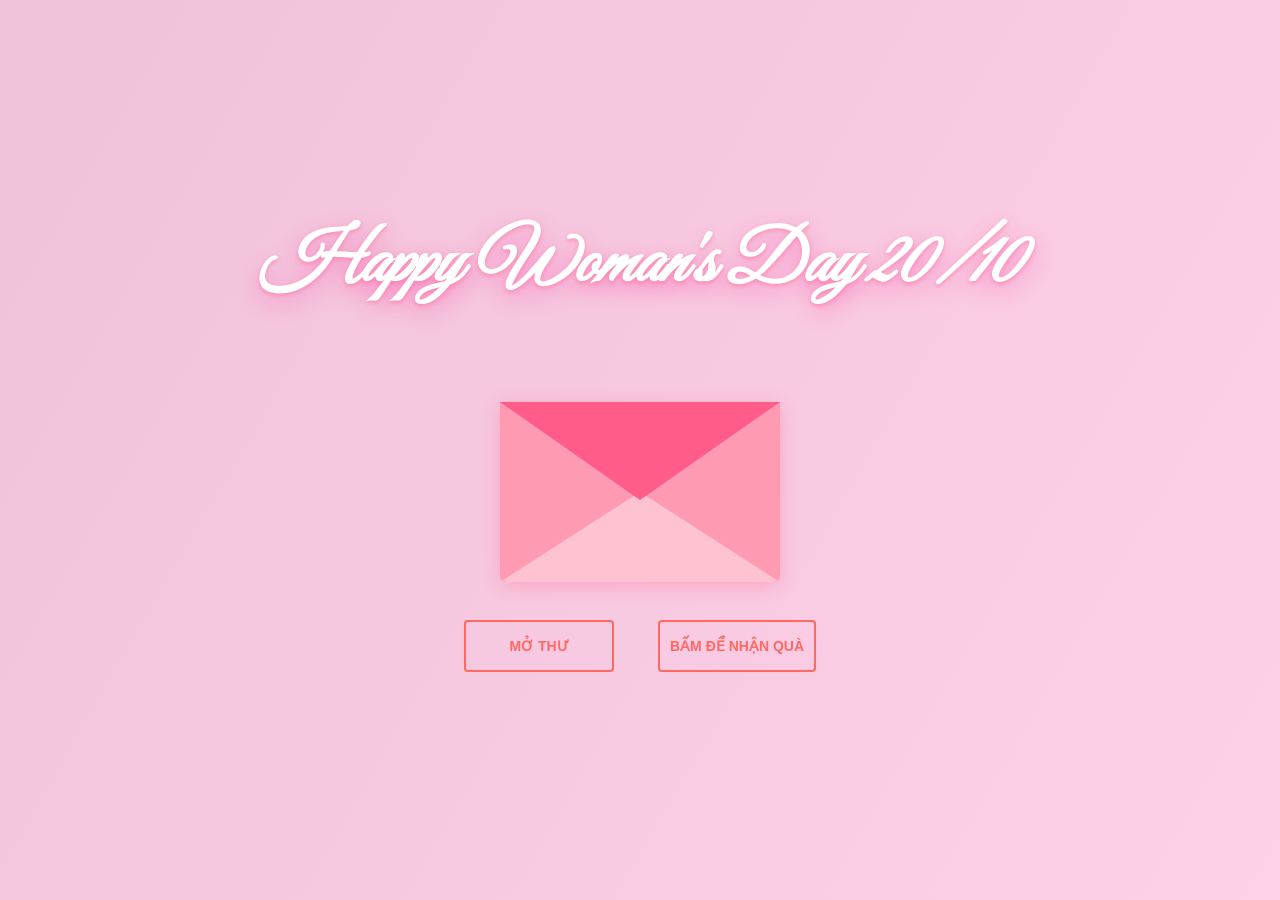
<file: index.html>
<!DOCTYPE html>
<html lang="en">
<head>
    <meta charset="UTF-8">
    <meta name="viewport" content="width=device-width, initial-scale=1.0">
    <script src="https://ajax.googleapis.com/ajax/libs/jquery/3.6.1/jquery.min.js"></script>
    <title>Damnh_20-10</title>
    <link rel="stylesheet" href="index.css">
</head>
<body>
<div class="bubbles" aria-hidden="true">
        <span class="bubble small l-5"></span>
        <span class="bubble medium l-15"></span>
        <span class="bubble large l-25"></span>
        <span class="bubble medium l-35"></span>
        <span class="bubble small l-45"></span>
        <span class="bubble large l-55"></span>
        <span class="bubble small l-65"></span>
        <span class="bubble medium l-75"></span>
        <span class="bubble large l-85"></span>
        <span class="bubble small l-92"></span>
</div>
<h1 class="valentine">Happy Woman's Day 20/10</h1>
<div class="envelope-wrapper">
    <div id="envelope" class="close">
        <div class="front flap"></div>
        <div class="front pocket"></div>
    </div>
</div>
<div id="letter-modal" class="letter-modal">
    <div class="modal-backdrop"></div>
    <div class="modal-content">
        <button class="modal-close" id="close-modal">&times;</button>
        <h2>Woman's day 💌</h2>
        <div id="typewriter-text" class="typewriter-container"></div>
    </div>
</div>
<div class="reset">
    <button id="open">Mở thư</button>
    <a href="flower.html"><button>Bấm để nhận quà</button></a>
</div>
<script src="main.js">
</script>
    

</body>
</html>
</file>
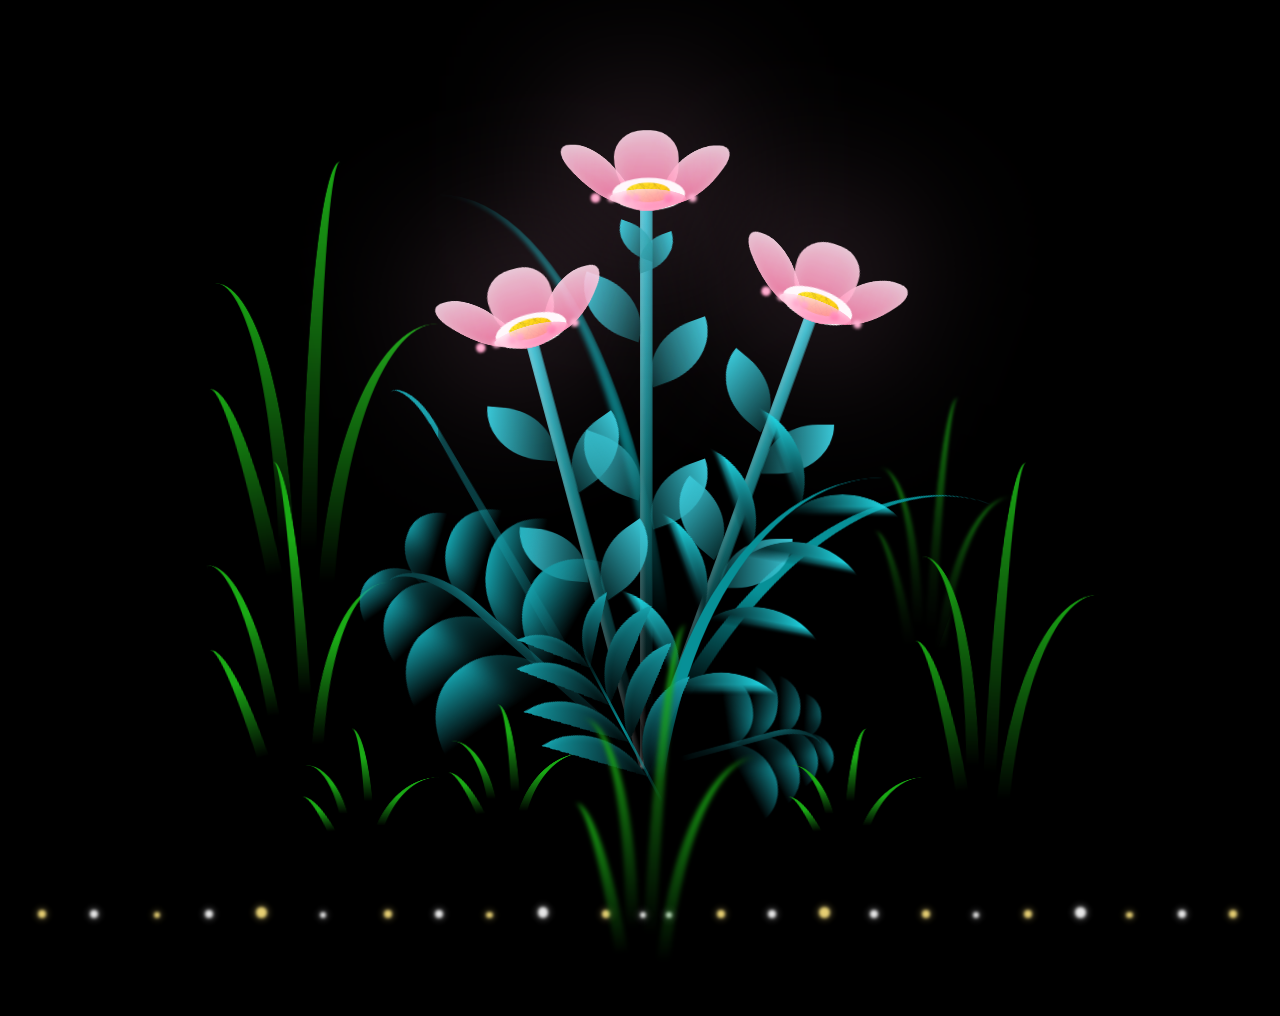
<file: flower.html>
<!DOCTYPE html>
<html lang="en">
<head>
    <meta charset="UTF-8">
    <meta http-equiv="X-UA-Compatible" content="IE=edge">
    <meta name="viewport" content="width=device-width, initial-scale=1.0">
    <link rel="stylesheet" href="style.css">
    <script src="main.js" type="text/javascript"></script>
    <title>Dmanh_20-10</title>
</head>
    
<body class="not-loaded">
    <div class="night">
      <span class="spark"></span>
      <span class="spark"></span>
      <span class="spark"></span>
      <span class="spark"></span>
      <span class="spark"></span>
      <span class="spark"></span>
      <span class="spark"></span>
      <span class="spark"></span>
      <span class="spark"></span>
      <span class="spark"></span>
      <span class="spark"></span>
      <span class="spark"></span>
      <span class="spark"></span>
      <span class="spark"></span>
      <span class="spark"></span>
      <span class="spark"></span>
      <span class="spark"></span>
      <span class="spark"></span>
      <span class="spark"></span>
      <span class="spark"></span>
      <span class="spark"></span>
      <span class="spark"></span>
      <span class="spark"></span>
      <span class="spark"></span>
    </div>
    <div class="flowers">
      <div class="flower flower--1">
        <div class="flower__leafs flower__leafs--1">
          <div class="flower__leaf flower__leaf--1"></div>
          <div class="flower__leaf flower__leaf--2"></div>
          <div class="flower__leaf flower__leaf--3"></div>
          <div class="flower__leaf flower__leaf--4"></div>
          <div class="flower__white-circle"></div>
  
          <div class="flower__light flower__light--1"></div>
          <div class="flower__light flower__light--2"></div>
          <div class="flower__light flower__light--3"></div>
          <div class="flower__light flower__light--4"></div>
          <div class="flower__light flower__light--5"></div>
          <div class="flower__light flower__light--6"></div>
          <div class="flower__light flower__light--7"></div>
          <div class="flower__light flower__light--8"></div>
  
        </div>
        <div class="flower__line">
          <div class="flower__line__leaf flower__line__leaf--1"></div>
          <div class="flower__line__leaf flower__line__leaf--2"></div>
          <div class="flower__line__leaf flower__line__leaf--3"></div>
          <div class="flower__line__leaf flower__line__leaf--4"></div>
          <div class="flower__line__leaf flower__line__leaf--5"></div>
          <div class="flower__line__leaf flower__line__leaf--6"></div>
        </div>
      </div>
  
      <div class="flower flower--2">
        <div class="flower__leafs flower__leafs--2">
          <div class="flower__leaf flower__leaf--1"></div>
          <div class="flower__leaf flower__leaf--2"></div>
          <div class="flower__leaf flower__leaf--3"></div>
          <div class="flower__leaf flower__leaf--4"></div>
          <div class="flower__white-circle"></div>
  
          <div class="flower__light flower__light--1"></div>
          <div class="flower__light flower__light--2"></div>
          <div class="flower__light flower__light--3"></div>
          <div class="flower__light flower__light--4"></div>
          <div class="flower__light flower__light--5"></div>
          <div class="flower__light flower__light--6"></div>
          <div class="flower__light flower__light--7"></div>
          <div class="flower__light flower__light--8"></div>
  
        </div>
        <div class="flower__line">
          <div class="flower__line__leaf flower__line__leaf--1"></div>
          <div class="flower__line__leaf flower__line__leaf--2"></div>
          <div class="flower__line__leaf flower__line__leaf--3"></div>
          <div class="flower__line__leaf flower__line__leaf--4"></div>
        </div>
      </div>
  
      <div class="flower flower--3">
        <div class="flower__leafs flower__leafs--3">
          <div class="flower__leaf flower__leaf--1"></div>
          <div class="flower__leaf flower__leaf--2"></div>
          <div class="flower__leaf flower__leaf--3"></div>
          <div class="flower__leaf flower__leaf--4"></div>
          <div class="flower__white-circle"></div>
  
          <div class="flower__light flower__light--1"></div>
          <div class="flower__light flower__light--2"></div>
          <div class="flower__light flower__light--3"></div>
          <div class="flower__light flower__light--4"></div>
          <div class="flower__light flower__light--5"></div>
          <div class="flower__light flower__light--6"></div>
          <div class="flower__light flower__light--7"></div>
          <div class="flower__light flower__light--8"></div>
  
        </div>
        <div class="flower__line">
          <div class="flower__line__leaf flower__line__leaf--1"></div>
          <div class="flower__line__leaf flower__line__leaf--2"></div>
          <div class="flower__line__leaf flower__line__leaf--3"></div>
          <div class="flower__line__leaf flower__line__leaf--4"></div>
        </div>
      </div>
  
      <div class="grow-ans" style="--d:1.2s">
        <div class="flower__g-long">
          <div class="flower__g-long__top"></div>
          <div class="flower__g-long__bottom"></div>
        </div>
      </div>
  
      <div class="growing-grass">
        <div class="flower__grass flower__grass--1">
          <div class="flower__grass--top"></div>
          <div class="flower__grass--bottom"></div>
          <div class="flower__grass__leaf flower__grass__leaf--1"></div>
          <div class="flower__grass__leaf flower__grass__leaf--2"></div>
          <div class="flower__grass__leaf flower__grass__leaf--3"></div>
          <div class="flower__grass__leaf flower__grass__leaf--4"></div>
          <div class="flower__grass__leaf flower__grass__leaf--5"></div>
          <div class="flower__grass__leaf flower__grass__leaf--6"></div>
          <div class="flower__grass__leaf flower__grass__leaf--7"></div>
          <div class="flower__grass__leaf flower__grass__leaf--8"></div>
          <div class="flower__grass__overlay"></div>
        </div>
      </div>
  
      <div class="growing-grass">
        <div class="flower__grass flower__grass--2">
          <div class="flower__grass--top"></div>
          <div class="flower__grass--bottom"></div>
          <div class="flower__grass__leaf flower__grass__leaf--1"></div>
          <div class="flower__grass__leaf flower__grass__leaf--2"></div>
          <div class="flower__grass__leaf flower__grass__leaf--3"></div>
          <div class="flower__grass__leaf flower__grass__leaf--4"></div>
          <div class="flower__grass__leaf flower__grass__leaf--5"></div>
          <div class="flower__grass__leaf flower__grass__leaf--6"></div>
          <div class="flower__grass__leaf flower__grass__leaf--7"></div>
          <div class="flower__grass__leaf flower__grass__leaf--8"></div>
          <div class="flower__grass__overlay"></div>
        </div>
      </div>
  
      <div class="grow-ans" style="--d:2.4s">
        <div class="flower__g-right flower__g-right--1">
          <div class="leaf"></div>
        </div>
      </div>
  
      <div class="grow-ans" style="--d:2.8s">
        <div class="flower__g-right flower__g-right--2">
          <div class="leaf"></div>
        </div>
      </div>
  
      <div class="grow-ans" style="--d:2.8s">
        <div class="flower__g-front">
          <div class="flower__g-front__leaf-wrapper flower__g-front__leaf-wrapper--1">
            <div class="flower__g-front__leaf"></div>
          </div>
          <div class="flower__g-front__leaf-wrapper flower__g-front__leaf-wrapper--2">
            <div class="flower__g-front__leaf"></div>
          </div>
          <div class="flower__g-front__leaf-wrapper flower__g-front__leaf-wrapper--3">
            <div class="flower__g-front__leaf"></div>
          </div>
          <div class="flower__g-front__leaf-wrapper flower__g-front__leaf-wrapper--4">
            <div class="flower__g-front__leaf"></div>
          </div>
          <div class="flower__g-front__leaf-wrapper flower__g-front__leaf-wrapper--5">
            <div class="flower__g-front__leaf"></div>
          </div>
          <div class="flower__g-front__leaf-wrapper flower__g-front__leaf-wrapper--6">
            <div class="flower__g-front__leaf"></div>
          </div>
          <div class="flower__g-front__leaf-wrapper flower__g-front__leaf-wrapper--7">
            <div class="flower__g-front__leaf"></div>
          </div>
          <div class="flower__g-front__leaf-wrapper flower__g-front__leaf-wrapper--8">
            <div class="flower__g-front__leaf"></div>
          </div>
          <div class="flower__g-front__line"></div>
        </div>
      </div>
  
      <div class="grow-ans" style="--d:3.2s">
        <div class="flower__g-fr">
          <div class="leaf"></div>
          <div class="flower__g-fr__leaf flower__g-fr__leaf--1"></div>
          <div class="flower__g-fr__leaf flower__g-fr__leaf--2"></div>
          <div class="flower__g-fr__leaf flower__g-fr__leaf--3"></div>
          <div class="flower__g-fr__leaf flower__g-fr__leaf--4"></div>
          <div class="flower__g-fr__leaf flower__g-fr__leaf--5"></div>
          <div class="flower__g-fr__leaf flower__g-fr__leaf--6"></div>
          <div class="flower__g-fr__leaf flower__g-fr__leaf--7"></div>
          <div class="flower__g-fr__leaf flower__g-fr__leaf--8"></div>
        </div>
      </div>
  
      <div class="long-g long-g--0">
        <div class="grow-ans" style="--d:3s">
          <div class="leaf leaf--0"></div>
        </div>
        <div class="grow-ans" style="--d:2.2s">
          <div class="leaf leaf--1"></div>
        </div>
        <div class="grow-ans" style="--d:3.4s">
          <div class="leaf leaf--2"></div>
        </div>
        <div class="grow-ans" style="--d:3.6s">
          <div class="leaf leaf--3"></div>
        </div>
      </div>
  
      <div class="long-g long-g--1">
        <div class="grow-ans" style="--d:3.6s">
          <div class="leaf leaf--0"></div>
        </div>
        <div class="grow-ans" style="--d:3.8s">
          <div class="leaf leaf--1"></div>
        </div>
        <div class="grow-ans" style="--d:4s">
          <div class="leaf leaf--2"></div>
        </div>
        <div class="grow-ans" style="--d:4.2s">
          <div class="leaf leaf--3"></div>
        </div>
      </div>
  
      <div class="long-g long-g--2">
        <div class="grow-ans" style="--d:4s">
          <div class="leaf leaf--0"></div>
        </div>
        <div class="grow-ans" style="--d:4.2s">
          <div class="leaf leaf--1"></div>
        </div>
        <div class="grow-ans" style="--d:4.4s">
          <div class="leaf leaf--2"></div>
        </div>
        <div class="grow-ans" style="--d:4.6s">
          <div class="leaf leaf--3"></div>
        </div>
      </div>
  
      <div class="long-g long-g--3">
        <div class="grow-ans" style="--d:4s">
          <div class="leaf leaf--0"></div>
        </div>
        <div class="grow-ans" style="--d:4.2s">
          <div class="leaf leaf--1"></div>
        </div>
        <div class="grow-ans" style="--d:3s">
          <div class="leaf leaf--2"></div>
        </div>
        <div class="grow-ans" style="--d:3.6s">
          <div class="leaf leaf--3"></div>
        </div>
      </div>
  
      <div class="long-g long-g--4">
        <div class="grow-ans" style="--d:4s">
          <div class="leaf leaf--0"></div>
        </div>
        <div class="grow-ans" style="--d:4.2s">
          <div class="leaf leaf--1"></div>
        </div>
        <div class="grow-ans" style="--d:3s">
          <div class="leaf leaf--2"></div>
        </div>
        <div class="grow-ans" style="--d:3.6s">
          <div class="leaf leaf--3"></div>
        </div>
      </div>
  
      <div class="long-g long-g--5">
        <div class="grow-ans" style="--d:4s">
          <div class="leaf leaf--0"></div>
        </div>
        <div class="grow-ans" style="--d:4.2s">
          <div class="leaf leaf--1"></div>
        </div>
        <div class="grow-ans" style="--d:3s">
          <div class="leaf leaf--2"></div>
        </div>
        <div class="grow-ans" style="--d:3.6s">
          <div class="leaf leaf--3"></div>
        </div>
      </div>
  
      <div class="long-g long-g--6">
        <div class="grow-ans" style="--d:4.2s">
          <div class="leaf leaf--0"></div>
        </div>
        <div class="grow-ans" style="--d:4.4s">
          <div class="leaf leaf--1"></div>
        </div>
        <div class="grow-ans" style="--d:4.6s">
          <div class="leaf leaf--2"></div>
        </div>
        <div class="grow-ans" style="--d:4.8s">
          <div class="leaf leaf--3"></div>
        </div>
      </div>
  
      <div class="long-g long-g--7">
        <div class="grow-ans" style="--d:3s">
          <div class="leaf leaf--0"></div>
        </div>
        <div class="grow-ans" style="--d:3.2s">
          <div class="leaf leaf--1"></div>
        </div>
        <div class="grow-ans" style="--d:3.5s">
          <div class="leaf leaf--2"></div>
        </div>
        <div class="grow-ans" style="--d:3.6s">
          <div class="leaf leaf--3"></div>
        </div>
      </div>
    </div>
</body>
</html>
</file>
<file: index.css>
@import url('https://fonts.googleapis.com/css2?family=Dancing+Script:wght@600;700&family=Great+Vibes&display=swap');

body {
    display: flex;
    flex-direction: column;
    justify-content: center;
    align-items: center;
    height: 100vh;
    margin: 0;
    padding: 0;
    /* Animated soft pink gradient */
    background: linear-gradient(120deg, #f0c2d9, #ffd1e8, #f3d3e7, #ffd7ef);
    background-size: 300% 300%;
    animation: bg-shift 12s ease-in-out infinite;
    overflow: hidden; /* keep bubbles inside */
}

@keyframes bg-shift {
    0% { background-position: 0% 50%; }
    50% { background-position: 100% 50%; }
    100% { background-position: 0% 50%; }
}

/* Floating bubbles */
.bubbles {
    position: fixed;
    inset: 0;
    pointer-events: none;
    z-index: 0; /* behind content */
}
.bubble {
    position: absolute;
    bottom: -120px;
    background: radial-gradient(circle at 30% 30%, rgba(255,255,255,0.8), rgba(255,255,255,0.15));
    border-radius: 50%;
    filter: blur(0.2px);
    animation: rise 14s linear infinite;
    opacity: 0.8;
}
.bubble:nth-child(odd){ opacity: 0.6; filter: blur(0.5px); }
.bubble.small { width: 10px; height: 10px; animation-duration: 10s; }
.bubble.medium { width: 18px; height: 18px; animation-duration: 13s; }
.bubble.large { width: 28px; height: 28px; animation-duration: 16s; }

@keyframes rise {
    0% { transform: translateY(0) translateX(0); }
    100% { transform: translateY(-110vh) translateX(-20px); }
}

/* position utilities for bubbles */
.l-5 { left: 5%; }
.l-15 { left: 15%; }
.l-25 { left: 25%; }
.l-35 { left: 35%; }
.l-45 { left: 45%; }
.l-55 { left: 55%; }
.l-65 { left: 65%; }
.l-75 { left: 75%; }
.l-85 { left: 85%; }
.l-92 { left: 92%; }

#envelope {
    position: relative;
    height: 180px;
    width: 280px;
    border-bottom-left-radius: 6px;
    border-bottom-right-radius: 6px;
    margin-left: auto;
    margin-right: auto;
    top: 40%;
    background-color: #ff5c8a; /* hồng đậm thay cho đỏ */
    box-shadow: 0 4px 20px rgba(255, 92, 138, 0.35);
}

#envelope:hover {
    cursor: pointer;
}

.front {
    position: absolute;
    width: 0;
    height: 0;
    z-index: 3;
}

.flap {
    border-top: 98px solid #ff5c8a; /* hồng đậm */
    border-left: 140px solid transparent;
    border-right: 140px solid transparent;
    border-bottom: 82px solid transparent;
    transform-origin: top;
}

.pocket {
    border-left: 140px solid #ff9ab3; /* hồng nhạt */
    border-right: 140px solid #ff9ab3;
    border-bottom: 90px solid #ffc2d1; /* hồng rất nhạt */
    border-top: 90px solid transparent;
    border-bottom-left-radius: 6px;
    border-bottom-right-radius: 6px;
}

.letter {
    position: relative;
    background-color: white;
    width: 90%;
    height: 90%;
    top: 5%;
    border-radius: 10px;
    box-shadow: 0 2px 26px rgba(0, 0, 0, .12);
    margin-left: auto;
    margin-right: auto;
}

.letter:after {
    content: "";
    position: absolute;
    top: 0;
    bottom: 0;
    left: 0;
    right: 0;
}

.words {
    position: absolute;
    left: 10%;
    width: 80%;
    height: 14%;
    font-size: 15px;
    font-family: Arial, Helvetica, sans-serif;
    color: black;
}

.line1 {
    top: 15%;
}

.line2 {
    top: 30%;
}

.line3 {
    top: 50%;
    text-align: center;
}

.line4 {
    top: 65%;
    text-align: center;
}

.open .flap {
    transform: rotatex(180deg);
    transition: transform 0.4s ease, z-index 0.6s;
    z-index: 1;
}

.close .flap {
    transform: rotatex(0deg);
    transition: transform 0.4s 0.6s ease, z-index 1s;
    z-index: 5;
}

.open .letter {
    transform: translatey(-120px);
    transition: transform 0.4s 0.6s ease, z-index 0.6s;
    z-index: 2;
}

.close .letter {
    transform: translatey(0deg);
    transition: transform 0.4s ease, z-index 1s;
    z-index: 1;
}

.hearts {
    position: absolute;
    top: 90px;
    left: 0;
    right: 0;
    z-index: 2;
}

.heart {
    position: absolute;
    bottom: 0;
    right: 10%;
}

.heart:before,
.heart:after {
    position: absolute;
    content: "";
    background: #ff5c8a; /* tim hồng */
    width: 50px;
    height: 80px;
    left: 50px;
    top: 0;
    border-radius: 50px 50px 0 0;
    transform: rotate(-45deg);
    transform-origin: 0 100%;
}

.heart:after {
    left: 0;
    transform: rotate(45deg);
    transform-origin: 100% 100%;
}

.close .heart {
    opacity: 0;
    animation: none;
}

.a1 {
    left: 20%;
    transform: scale(0.6);
    opacity: 1;
    animation: slideUp 4s linear 1, sideSway 2s ease-in-out 4 alternate;
    animation-fill-mode: forwards;
    animation-delay: 0.7s;
}

.a2 {
    left: 55%;
    transform: scale(1);
    opacity: 1;
    animation: slideUp 5s linear 1, sideSway 4s ease-in-out 2 alternate;
    animation-fill-mode: forwards;
    animation-delay: 0.7s;
}

.a3 {
    left: 10%;
    transform: scale(0.8);
    opacity: 1;
    animation: slideUp 7s linear 1, sideSway 2s ease-in-out 6 alternate;
    animation-fill-mode: forwards;
    animation-delay: 0.7s;
}

@keyframes slideUp {
    0% {
        top: 0;
    }

    100% {
        top: -600px;
    }
}

@keyframes sideSway {
    0% {
        margin-left: 0px;
    }

    100% {
        margin-left: 50px;
    }
}

.reset {
    text-align: center;
}

.reset button {
    font-weight: 800;
    font-style: normal;
    transition: all 0.1s linear;
    background-color: transparent;
    border: solid 2px #FF6863;
    border-radius: 4px;
    color: #FF6863;
    display: inline-block;
    font-size: 14px;
    text-transform: uppercase;
    margin: 20px;
    margin-top: 110px;
    padding: 10px;
    line-height: 2em;
    text-decoration: none;
    min-width: 150px;
    outline: none;
}

.reset button:hover {
    background-color: #f1add3;
    cursor: pointer;
    color: white;
}

.valentine {
    position: relative;
    z-index: 1; /* nổi lên trên lớp bubbles */
    text-align: center;
    font-family: 'Great Vibes', 'Dancing Script', 'Segoe Script', 'Poppins', 'Helvetica Neue', Arial, sans-serif;
    font-style: italic;
    font-weight: 700;
    font-size: clamp(34px, 7vw, 72px);
    letter-spacing: 0.2px;
    color: #ffffff;
    text-shadow:
        0 2px 4px rgba(255, 92, 138, 0.45),     /* đổ bóng gần */
        0 8px 24px rgba(255, 20, 147, 0.35);    /* glow hồng mềm */
    margin: 12px 16px 20px;
}

/* Modal thư */
.letter-modal {
    display: none;
    position: fixed;
    inset: 0;
    z-index: 1000;
}

.modal-backdrop {
    position: absolute;
    inset: 0;
    /* backdrop hơi ám hồng để dịu mắt */
    background: linear-gradient(rgba(255, 105, 180, 0.15), rgba(0,0,0,0.55));
}

.modal-content {
    position: relative;
    max-width: 700px;
    width: 90%;
    margin: 5vh auto; /* Giảm margin để khung thiệp cân đối hơn */
    max-height: 85vh; /* Giới hạn chiều cao tối đa 85% màn hình */
    overflow-y: auto; /* Hiện thanh cuộn dọc khi chữ dài vượt khung */
    background-image: 
        radial-gradient(rgba(255,255,255,0.7) 1px, transparent 1px),
        linear-gradient(180deg, #fff5f9 0%, #ffe6f0 100%);
    background-size: 6px 6px, 100% 100%;
    background-blend-mode: soft-light;
    border-radius: 16px;
    padding: 25px 20px;
    border: 2px solid #ffb6d9;
    box-shadow: 0 10px 40px rgba(255, 20, 147, 0.25);
    z-index: 1001;
}

.modal-close {
    position: absolute;
    right: 15px;
    top: 10px;
    font-size: 32px;
    background: transparent;
    border: none;
    color: #ff1493; /* hồng tươi */
    cursor: pointer;
    line-height: 1;
    padding: 0;
    width: 32px;
    height: 32px;
}

.modal-close:hover {
    color: #e296b2; /* hồng đậm hơn khi hover */
}

.modal-content h2 {
    color: #ff1493;
    text-align: center;
    margin-bottom: 20px;
    font-size: 26px;
    font-family: 'Great Vibes', 'Dancing Script', 'Segoe Script', cursive;
}

.typewriter-container {
    text-align: left;
    min-height: 250px;
    line-height: 1.6;
    font-size: 16px; /* Giảm từ 18px xuống 16px để chữ gọn gàng hơn */
    color: #3a2a2a;
    padding: 10px;
    font-family: 'Segoe UI', Arial, sans-serif;
}

.typewriter-container .caret {
    display: inline-block;
    width: 2px;
    height: 1.2em;
    vertical-align: -0.15em;
    background: linear-gradient(#ff1493, #ff69b4);
    margin-left: 2px;
    animation: caret-blink 1s steps(1) infinite;
}

@keyframes caret-blink {
    0%, 50% { opacity: 1; }
    51%, 100% { opacity: 0; }
}
</file>
<file: style.css>
*,
*::after,
*::before {
  padding: 0;
  margin: 0;
  box-sizing: border-box;
}

:root {
  --dark-color: #000;
}

body {
  display: flex;
  align-items: flex-end;
  justify-content: center;
  min-height: 100vh;
  background-color: var(--dark-color);
  overflow: hidden;
  perspective: 1000px;
  padding: 50px 0px;
}

.night {
  position: fixed;
  left: 50%;
  top: 0;
  transform: translateX(-50%);
  width: 100%;
  height: 100%;
  filter: blur(0.1vmin);
}

/* floating white/yellow sparks in the background */
.night .spark {
  position: absolute;
  bottom: -2vmin;
  width: 0.9vmin;
  height: 0.9vmin;
  border-radius: 50%;
  background-color: #ffffff;
  box-shadow: 0 0 0.8vmin rgba(255, 255, 255, 0.65);
  filter: blur(0.12vmin);
  animation: light-ans 5s linear infinite;
  opacity: 0.9;
}
.night .spark:nth-child(odd) {
  background-color: #ffe680; /* vàng nhẹ */
  box-shadow: 0 0 0.8vmin rgba(255, 230, 128, 0.65);
}
/* size variety */
.night .spark:nth-child(3n) { width: 0.7vmin; height: 0.7vmin; }
.night .spark:nth-child(5n) { width: 1.2vmin; height: 1.2vmin; }

/* position + timing variety */
.night .spark:nth-child(1)  { left: 3%;  animation-duration: 5.4s; animation-delay: .2s; }
.night .spark:nth-child(2)  { left: 7%;  animation-duration: 4.6s; animation-delay: .8s; }
.night .spark:nth-child(3)  { left: 12%; animation-duration: 5.8s; animation-delay: .1s; }
.night .spark:nth-child(4)  { left: 16%; animation-duration: 4.9s; animation-delay: 1.1s; }
.night .spark:nth-child(5)  { left: 20%; animation-duration: 5.2s; animation-delay: .5s; }
.night .spark:nth-child(6)  { left: 25%; animation-duration: 6.0s; animation-delay: .3s; }
.night .spark:nth-child(7)  { left: 30%; animation-duration: 4.7s; animation-delay: .9s; }
.night .spark:nth-child(8)  { left: 34%; animation-duration: 5.6s; animation-delay: .4s; }
.night .spark:nth-child(9)  { left: 38%; animation-duration: 5.0s; animation-delay: .7s; }
.night .spark:nth-child(10) { left: 42%; animation-duration: 6.2s; animation-delay: .2s; }
.night .spark:nth-child(11) { left: 47%; animation-duration: 5.1s; animation-delay: 1.0s; }
.night .spark:nth-child(12) { left: 52%; animation-duration: 4.8s; animation-delay: .6s; }
.night .spark:nth-child(13) { left: 56%; animation-duration: 5.9s; animation-delay: .3s; }
.night .spark:nth-child(14) { left: 60%; animation-duration: 5.2s; animation-delay: .8s; }
.night .spark:nth-child(15) { left: 64%; animation-duration: 4.6s; animation-delay: .1s; }
.night .spark:nth-child(16) { left: 68%; animation-duration: 5.7s; animation-delay: .5s; }
.night .spark:nth-child(17) { left: 72%; animation-duration: 4.9s; animation-delay: 1.2s; }
.night .spark:nth-child(18) { left: 76%; animation-duration: 6.0s; animation-delay: .4s; }
.night .spark:nth-child(19) { left: 80%; animation-duration: 5.3s; animation-delay: .7s; }
.night .spark:nth-child(20) { left: 84%; animation-duration: 4.7s; animation-delay: .2s; }
.night .spark:nth-child(21) { left: 88%; animation-duration: 5.8s; animation-delay: .9s; }
.night .spark:nth-child(22) { left: 92%; animation-duration: 5.0s; animation-delay: .6s; }
.night .spark:nth-child(23) { left: 96%; animation-duration: 6.3s; animation-delay: .3s; }
.night .spark:nth-child(24) { left: 50%; animation-duration: 5.5s; animation-delay: .0s; }

.happy-woman-day {
  color: white;
  font-size: 50px;
  position: fixed;
  top: 80px;
}

.flowers {
  position: relative;
  transform: scale(0.9);
}

.flower {
  position: absolute;
  bottom: 10vmin;
  transform-origin: bottom center;
  z-index: 10;
  --fl-speed: 0.8s;
}
.flower--1 {
  animation: moving-flower-1 4s linear infinite;
}
.flower--1 .flower__line {
  height: 70vmin;
  animation-delay: 0.3s;
}
.flower--1 .flower__line__leaf--1 {
  animation: blooming-leaf-right var(--fl-speed) 1.6s backwards;
}
.flower--1 .flower__line__leaf--2 {
  animation: blooming-leaf-right var(--fl-speed) 1.4s backwards;
}
.flower--1 .flower__line__leaf--3 {
  animation: blooming-leaf-left var(--fl-speed) 1.2s backwards;
}
.flower--1 .flower__line__leaf--4 {
  animation: blooming-leaf-left var(--fl-speed) 1s backwards;
}
.flower--1 .flower__line__leaf--5 {
  animation: blooming-leaf-right var(--fl-speed) 1.8s backwards;
}
.flower--1 .flower__line__leaf--6 {
  animation: blooming-leaf-left var(--fl-speed) 2s backwards;
}
.flower--2 {
  left: 50%;
  transform: rotate(20deg);
  animation: moving-flower-2 4s linear infinite;
}
.flower--2 .flower__line {
  height: 60vmin;
  animation-delay: 0.6s;
}
.flower--2 .flower__line__leaf--1 {
  animation: blooming-leaf-right var(--fl-speed) 1.9s backwards;
}
.flower--2 .flower__line__leaf--2 {
  animation: blooming-leaf-right var(--fl-speed) 1.7s backwards;
}
.flower--2 .flower__line__leaf--3 {
  animation: blooming-leaf-left var(--fl-speed) 1.5s backwards;
}
.flower--2 .flower__line__leaf--4 {
  animation: blooming-leaf-left var(--fl-speed) 1.3s backwards;
}
.flower--3 {
  left: 50%;
  transform: rotate(-15deg);
  animation: moving-flower-3 4s linear infinite;
}
.flower--3 .flower__line {
  animation-delay: 0.9s;
}
.flower--3 .flower__line__leaf--1 {
  animation: blooming-leaf-right var(--fl-speed) 2.5s backwards;
}
.flower--3 .flower__line__leaf--2 {
  animation: blooming-leaf-right var(--fl-speed) 2.3s backwards;
}
.flower--3 .flower__line__leaf--3 {
  animation: blooming-leaf-left var(--fl-speed) 2.1s backwards;
}
.flower--3 .flower__line__leaf--4 {
  animation: blooming-leaf-left var(--fl-speed) 1.9s backwards;
}
.flower__leafs {
  position: relative;
  animation: blooming-flower 2s backwards;
}
.flower__leafs--1 {
  animation-delay: 1.1s;
}
.flower__leafs--2 {
  animation-delay: 1.4s;
}
.flower__leafs--3 {
  animation-delay: 1.7s;
}
.flower__leafs::after {
  content: "";
  position: absolute;
  left: 0;
  top: 0;
  transform: translate(-50%, -100%);
  width: 8vmin;
  height: 8vmin;
  background-color: #ffb3d9; /* glow hồng mềm */
  filter: blur(10vmin);
}
.flower__leaf {
  position: absolute;
  bottom: 0;
  left: 50%;
  width: 8vmin;
  height: 11vmin;
  border-radius: 51% 49% 47% 53%/44% 45% 55% 69%;
  background-color: #ffd6e8; /* cánh hoa hồng nhạt */
  background-image: linear-gradient(to top, #ff7aa8, #ffd6e8); /* hồng đậm -> hồng nhạt */
  transform-origin: bottom center;
  opacity: 0.9;
  box-shadow: inset 0 0 2vmin rgba(255, 255, 255, 0.5);
}
.flower__leaf--1 {
  transform: translate(-10%, 1%) rotateY(40deg) rotateX(-50deg);
}
.flower__leaf--2 {
  transform: translate(-50%, -4%) rotateX(40deg);
}
.flower__leaf--3 {
  transform: translate(-90%, 0%) rotateY(45deg) rotateX(50deg);
}
.flower__leaf--4 {
  width: 8vmin;
  height: 8vmin;
  transform-origin: bottom left;
  border-radius: 4vmin 10vmin 4vmin 4vmin;
  transform: translate(0%, 18%) rotateX(70deg) rotate(-43deg);
  background-image: linear-gradient(to top, #ff6aa2, #ffd6e8);
  z-index: 1;
  opacity: 0.8;
}
.flower__white-circle {
  position: absolute;
  left: -3.5vmin;
  top: -3vmin;
  width: 9vmin;
  height: 4vmin;
  border-radius: 50%;
  background-color: #fff;
}
.flower__white-circle::after {
  content: "";
  position: absolute;
  left: 50%;
  top: 45%;
  transform: translate(-50%, -50%);
  width: 60%;
  height: 60%;
  border-radius: inherit;
  background-image: repeating-linear-gradient(300deg, rgba(0, 0, 0, 0.03) 0px, rgba(0, 0, 0, 0.03) 1px, transparent 1px, transparent 12px), repeating-linear-gradient(45deg, rgba(0, 0, 0, 0.03) 0px, rgba(0, 0, 0, 0.03) 1px, transparent 1px, transparent 12px), repeating-linear-gradient(67.5deg, rgba(0, 0, 0, 0.03) 0px, rgba(0, 0, 0, 0.03) 1px, transparent 1px, transparent 12px), repeating-linear-gradient(135deg, rgba(0, 0, 0, 0.03) 0px, rgba(0, 0, 0, 0.03) 1px, transparent 1px, transparent 12px), repeating-linear-gradient(45deg, rgba(0, 0, 0, 0.03) 0px, rgba(0, 0, 0, 0.03) 1px, transparent 1px, transparent 12px), repeating-linear-gradient(112.5deg, rgba(0, 0, 0, 0.03) 0px, rgba(0, 0, 0, 0.03) 1px, transparent 1px, transparent 12px), repeating-linear-gradient(112.5deg, rgba(0, 0, 0, 0.03) 0px, rgba(0, 0, 0, 0.03) 1px, transparent 1px, transparent 12px), repeating-linear-gradient(45deg, rgba(0, 0, 0, 0.03) 0px, rgba(0, 0, 0, 0.03) 1px, transparent 1px, transparent 12px), repeating-linear-gradient(22.5deg, rgba(0, 0, 0, 0.03) 0px, rgba(0, 0, 0, 0.03) 1px, transparent 1px, transparent 12px), repeating-linear-gradient(45deg, rgba(0, 0, 0, 0.03) 0px, rgba(0, 0, 0, 0.03) 1px, transparent 1px, transparent 12px), repeating-linear-gradient(22.5deg, rgba(0, 0, 0, 0.03) 0px, rgba(0, 0, 0, 0.03) 1px, transparent 1px, transparent 12px), repeating-linear-gradient(135deg, rgba(0, 0, 0, 0.03) 0px, rgba(0, 0, 0, 0.03) 1px, transparent 1px, transparent 12px), repeating-linear-gradient(157.5deg, rgba(0, 0, 0, 0.03) 0px, rgba(0, 0, 0, 0.03) 1px, transparent 1px, transparent 12px), repeating-linear-gradient(67.5deg, rgba(0, 0, 0, 0.03) 0px, rgba(0, 0, 0, 0.03) 1px, transparent 1px, transparent 12px), repeating-linear-gradient(67.5deg, rgba(0, 0, 0, 0.03) 0px, rgba(0, 0, 0, 0.03) 1px, transparent 1px, transparent 12px), linear-gradient(90deg, rgb(255, 235, 18), rgb(255, 206, 0));
}
.flower__line {
  height: 55vmin;
  width: 1.5vmin;
  background-image: linear-gradient(to left, rgba(0, 0, 0, 0.2), transparent, rgba(255, 255, 255, 0.2)), linear-gradient(to top, transparent 10%, #14757a, #39c6d6);
  box-shadow: inset 0 0 2px rgba(0, 0, 0, 0.5);
  animation: grow-flower-tree 4s backwards;
}
.flower__line__leaf {
  --w: 7vmin;
  --h: calc(var(--w) + 2vmin);
  position: absolute;
  top: 20%;
  left: 90%;
  width: var(--w);
  height: var(--h);
  border-top-right-radius: var(--h);
  border-bottom-left-radius: var(--h);
  background-image: linear-gradient(to top, rgba(20, 117, 122, 0.4), #39c6d6);
}
.flower__line__leaf--1 {
  transform: rotate(70deg) rotateY(30deg);
}
.flower__line__leaf--2 {
  top: 45%;
  transform: rotate(70deg) rotateY(30deg);
}
.flower__line__leaf--3, .flower__line__leaf--4, .flower__line__leaf--6 {
  border-top-right-radius: 0;
  border-bottom-left-radius: 0;
  border-top-left-radius: var(--h);
  border-bottom-right-radius: var(--h);
  left: -460%;
  top: 12%;
  transform: rotate(-70deg) rotateY(30deg);
}
.flower__line__leaf--4 {
  top: 40%;
}
.flower__line__leaf--5 {
  top: 0;
  transform-origin: left;
  transform: rotate(70deg) rotateY(30deg) scale(0.6);
}
.flower__line__leaf--6 {
  top: -2%;
  left: -450%;
  transform-origin: right;
  transform: rotate(-70deg) rotateY(30deg) scale(0.6);
}
.flower__light {
  position: absolute;
  bottom: 0vmin;
  width: 1vmin;
  height: 1vmin;
  background-color: #ff86b7; /* hồng sáng */
  border-radius: 50%;
  filter: blur(0.2vmin);
  animation: light-ans 4s linear infinite backwards;
}
.flower__light:nth-child(odd) {
  background-color: #ffb1d0; /* biến thể hồng */
}
.flower__light--1 {
  left: -2vmin;
  animation-delay: 1s;
}
.flower__light--2 {
  left: 3vmin;
  animation-delay: 0.5s;
}
.flower__light--3 {
  left: -6vmin;
  animation-delay: 0.3s;
}
.flower__light--4 {
  left: 6vmin;
  animation-delay: 0.9s;
}
.flower__light--5 {
  left: -1vmin;
  animation-delay: 1.5s;
}
.flower__light--6 {
  left: -4vmin;
  animation-delay: 3s;
}
.flower__light--7 {
  left: 3vmin;
  animation-delay: 2s;
}
.flower__light--8 {
  left: -6vmin;
  animation-delay: 3.5s;
}
.flower__grass {
  --c: #159faa;
  --line-w: 1.5vmin;
  position: absolute;
  bottom: 12vmin;
  left: -7vmin;
  display: flex;
  flex-direction: column;
  align-items: flex-end;
  z-index: 20;
  transform-origin: bottom center;
  transform: rotate(-48deg) rotateY(40deg);
}
.flower__grass--1 {
  animation: moving-grass 2s linear infinite;
}
.flower__grass--2 {
  left: 2vmin;
  bottom: 10vmin;
  transform: scale(0.5) rotate(75deg) rotateX(10deg) rotateY(-200deg);
  opacity: 0.8;
  z-index: 0;
  animation: moving-grass--2 1.5s linear infinite;
}
.flower__grass--top {
  width: 7vmin;
  height: 10vmin;
  border-top-right-radius: 100%;
  border-right: var(--line-w) solid var(--c);
  transform-origin: bottom center;
  transform: rotate(-2deg);
}
.flower__grass--bottom {
  margin-top: -2px;
  width: var(--line-w);
  height: 25vmin;
  background-image: linear-gradient(to top, transparent, var(--c));
}
.flower__grass__leaf {
  --size: 10vmin;
  position: absolute;
  width: calc(var(--size) * 2.1);
  height: var(--size);
  border-top-left-radius: var(--size);
  border-top-right-radius: var(--size);
  background-image: linear-gradient(to top, transparent, transparent 30%, var(--c));
  z-index: 100;
}
.flower__grass__leaf--1 {
  top: -6%;
  left: 30%;
  --size: 6vmin;
  transform: rotate(-20deg);
  animation: growing-grass-ans--1 2s 2.6s backwards;
}
@keyframes growing-grass-ans--1 {
  0% {
    transform-origin: bottom left;
    transform: rotate(-20deg) scale(0);
  }
}
.flower__grass__leaf--2 {
  top: -5%;
  left: -110%;
  --size: 6vmin;
  transform: rotate(10deg);
  animation: growing-grass-ans--2 2s 2.4s linear backwards;
}
@keyframes growing-grass-ans--2 {
  0% {
    transform-origin: bottom right;
    transform: rotate(10deg) scale(0);
  }
}
.flower__grass__leaf--3 {
  top: 5%;
  left: 60%;
  --size: 8vmin;
  transform: rotate(-18deg) rotateX(-20deg);
  animation: growing-grass-ans--3 2s 2.2s linear backwards;
}
@keyframes growing-grass-ans--3 {
  0% {
    transform-origin: bottom left;
    transform: rotate(-18deg) rotateX(-20deg) scale(0);
  }
}
.flower__grass__leaf--4 {
  top: 6%;
  left: -135%;
  --size: 8vmin;
  transform: rotate(2deg);
  animation: growing-grass-ans--4 2s 2s linear backwards;
}
@keyframes growing-grass-ans--4 {
  0% {
    transform-origin: bottom right;
    transform: rotate(2deg) scale(0);
  }
}
.flower__grass__leaf--5 {
  top: 20%;
  left: 60%;
  --size: 10vmin;
  transform: rotate(-24deg) rotateX(-20deg);
  animation: growing-grass-ans--5 2s 1.8s linear backwards;
}
@keyframes growing-grass-ans--5 {
  0% {
    transform-origin: bottom left;
    transform: rotate(-24deg) rotateX(-20deg) scale(0);
  }
}
.flower__grass__leaf--6 {
  top: 22%;
  left: -180%;
  --size: 10vmin;
  transform: rotate(10deg);
  animation: growing-grass-ans--6 2s 1.6s linear backwards;
}
@keyframes growing-grass-ans--6 {
  0% {
    transform-origin: bottom right;
    transform: rotate(10deg) scale(0);
  }
}
.flower__grass__leaf--7 {
  top: 39%;
  left: 70%;
  --size: 10vmin;
  transform: rotate(-10deg);
  animation: growing-grass-ans--7 2s 1.4s linear backwards;
}
@keyframes growing-grass-ans--7 {
  0% {
    transform-origin: bottom left;
    transform: rotate(-10deg) scale(0);
  }
}
.flower__grass__leaf--8 {
  top: 40%;
  left: -215%;
  --size: 11vmin;
  transform: rotate(10deg);
  animation: growing-grass-ans--8 2s 1.2s linear backwards;
}
@keyframes growing-grass-ans--8 {
  0% {
    transform-origin: bottom right;
    transform: rotate(10deg) scale(0);
  }
}
.flower__grass__overlay {
  position: absolute;
  top: -10%;
  right: 0%;
  width: 100%;
  height: 100%;
  background-color: rgba(0, 0, 0, 0.6);
  filter: blur(1.5vmin);
  z-index: 100;
}
.flower__g-long {
  --w: 2vmin;
  --h: 6vmin;
  --c: #159faa;
  position: absolute;
  bottom: 10vmin;
  left: -3vmin;
  transform-origin: bottom center;
  transform: rotate(-30deg) rotateY(-20deg);
  display: flex;
  flex-direction: column;
  align-items: flex-end;
  animation: flower-g-long-ans 3s linear infinite;
}
@keyframes flower-g-long-ans {
  0%, 100% {
    transform: rotate(-30deg) rotateY(-20deg);
  }
  50% {
    transform: rotate(-32deg) rotateY(-20deg);
  }
}
.flower__g-long__top {
  top: calc(var(--h) * -1);
  width: calc(var(--w) + 1vmin);
  height: var(--h);
  border-top-right-radius: 100%;
  border-right: 0.7vmin solid var(--c);
  transform: translate(-0.7vmin, 1vmin);
}
.flower__g-long__bottom {
  width: var(--w);
  height: 50vmin;
  transform-origin: bottom center;
  background-image: linear-gradient(to top, transparent 30%, var(--c));
  box-shadow: inset 0 0 2px rgba(0, 0, 0, 0.5);
  clip-path: polygon(35% 0, 65% 1%, 100% 100%, 0% 100%);
}
.flower__g-right {
  position: absolute;
  bottom: 6vmin;
  left: -2vmin;
  transform-origin: bottom left;
  transform: rotate(20deg);
}
.flower__g-right .leaf {
  width: 30vmin;
  height: 50vmin;
  border-top-left-radius: 100%;
  border-left: 2vmin solid #079097;
  background-image: linear-gradient(to bottom, transparent, var(--dark-color) 60%);
  -webkit-mask-image: linear-gradient(to top, transparent 30%, #079097 60%);
  mask-image: linear-gradient(to top, transparent 30%, #079097 60%);
}
.flower__g-right--1 {
  animation: flower-g-right-ans 2.5s linear infinite;
}
.flower__g-right--2 {
  left: 5vmin;
  transform: rotateY(-180deg);
  animation: flower-g-right-ans--2 3s linear infinite;
}
.flower__g-right--2 .leaf {
  height: 75vmin;
  filter: blur(0.3vmin);
  opacity: 0.8;
}
@keyframes flower-g-right-ans {
  0%, 100% {
    transform: rotate(20deg);
  }
  50% {
    transform: rotate(24deg) rotateX(-20deg);
  }
}
@keyframes flower-g-right-ans--2 {
  0%, 100% {
    transform: rotateY(-180deg) rotate(0deg) rotateX(-20deg);
  }
  50% {
    transform: rotateY(-180deg) rotate(6deg) rotateX(-20deg);
  }
}
.flower__g-front {
  position: absolute;
  bottom: 6vmin;
  left: 2.5vmin;
  z-index: 100;
  transform-origin: bottom center;
  transform: rotate(-28deg) rotateY(30deg) scale(1.04);
  animation: flower__g-front-ans 2s linear infinite;
}
@keyframes flower__g-front-ans {
  0%, 100% {
    transform: rotate(-28deg) rotateY(30deg) scale(1.04);
  }
  50% {
    transform: rotate(-35deg) rotateY(40deg) scale(1.04);
  }
}
.flower__g-front__line {
  width: 0.3vmin;
  height: 20vmin;
  background-image: linear-gradient(to top, transparent, #079097, transparent 100%);
  position: relative;
}
.flower__g-front__leaf-wrapper {
  position: absolute;
  top: 0;
  left: 0;
  transform-origin: bottom left;
  transform: rotate(10deg);
}
.flower__g-front__leaf-wrapper:nth-child(even) {
  left: 0vmin;
  transform: rotateY(-180deg) rotate(5deg);
  animation: flower__g-front__leaf-left-ans 1s ease-in backwards;
}
.flower__g-front__leaf-wrapper:nth-child(odd) {
  animation: flower__g-front__leaf-ans 1s ease-in backwards;
}
.flower__g-front__leaf-wrapper--1 {
  top: -8vmin;
  transform: scale(0.7);
  animation: flower__g-front__leaf-ans 1s 5.5s ease-in backwards !important;
}
.flower__g-front__leaf-wrapper--2 {
  top: -8vmin;
  transform: rotateY(-180deg) scale(0.7) !important;
  animation: flower__g-front__leaf-left-ans-2 1s 4.6s ease-in backwards !important;
}
.flower__g-front__leaf-wrapper--3 {
  top: -3vmin;
  animation: flower__g-front__leaf-ans 1s 4.6s ease-in backwards;
}
.flower__g-front__leaf-wrapper--4 {
  top: -3vmin;
  transform: rotateY(-180deg) scale(0.9) !important;
  animation: flower__g-front__leaf-left-ans-2 1s 4.6s ease-in backwards !important;
}
@keyframes flower__g-front__leaf-left-ans-2 {
  0% {
    transform: rotateY(-180deg) scale(0);
  }
}
.flower__g-front__leaf-wrapper--5, .flower__g-front__leaf-wrapper--6 {
  top: 2vmin;
}
.flower__g-front__leaf-wrapper--7, .flower__g-front__leaf-wrapper--8 {
  top: 6.5vmin;
}
.flower__g-front__leaf-wrapper--2 {
  animation-delay: 5.2s !important;
}
.flower__g-front__leaf-wrapper--3 {
  animation-delay: 4.9s !important;
}
.flower__g-front__leaf-wrapper--5 {
  animation-delay: 4.3s !important;
}
.flower__g-front__leaf-wrapper--6 {
  animation-delay: 4.1s !important;
}
.flower__g-front__leaf-wrapper--7 {
  animation-delay: 3.8s !important;
}
.flower__g-front__leaf-wrapper--8 {
  animation-delay: 3.5s !important;
}
@keyframes flower__g-front__leaf-ans {
  0% {
    transform: rotate(10deg) scale(0);
  }
}
@keyframes flower__g-front__leaf-left-ans {
  0% {
    transform: rotateY(-180deg) rotate(5deg) scale(0);
  }
}
.flower__g-front__leaf {
  width: 10vmin;
  height: 10vmin;
  border-radius: 100% 0% 0% 100%/100% 100% 0% 0%;
  box-shadow: inset 0 2px 1vmin hsla(184, 97%, 58%, 0.2);
  background-image: linear-gradient(to bottom left, transparent, var(--dark-color)), linear-gradient(to bottom right, #159faa 50%, transparent 50%, transparent);
  -webkit-mask-image: linear-gradient(to bottom right, #159faa 50%, transparent 50%, transparent);
  mask-image: linear-gradient(to bottom right, #159faa 50%, transparent 50%, transparent);
}
.flower__g-fr {
  position: absolute;
  bottom: -4vmin;
  left: vmin;
  transform-origin: bottom left;
  z-index: 10;
  animation: flower__g-fr-ans 2s linear infinite;
}
@keyframes flower__g-fr-ans {
  0%, 100% {
    transform: rotate(2deg);
  }
  50% {
    transform: rotate(4deg);
  }
}
.flower__g-fr .leaf {
  width: 30vmin;
  height: 50vmin;
  border-top-left-radius: 100%;
  border-left: 2vmin solid #079097;
  -webkit-mask-image: linear-gradient(to top, transparent 25%, #079097 50%);
  mask-image: linear-gradient(to top, transparent 25%, #079097 50%);
  position: relative;
  z-index: 1;
}
.flower__g-fr__leaf {
  position: absolute;
  top: 0;
  left: 0;
  width: 10vmin;
  height: 10vmin;
  border-radius: 100% 0% 0% 100%/100% 100% 0% 0%;
  box-shadow: inset 0 2px 1vmin hsla(184, 97%, 58%, 0.2);
  background-image: linear-gradient(to bottom left, transparent, var(--dark-color) 98%), linear-gradient(to bottom right, #23f0ff 45%, transparent 50%, transparent);
  -webkit-mask-image: linear-gradient(135deg, #159faa 40%, transparent 50%, transparent);
  mask-image: linear-gradient(135deg, #159faa 40%, transparent 50%, transparent);
}
.flower__g-fr__leaf--1 {
  left: 20vmin;
  transform: rotate(45deg);
  animation: flower__g-fr-leaft-ans-1 0.5s 5.2s linear backwards;
}
@keyframes flower__g-fr-leaft-ans-1 {
  0% {
    transform-origin: left;
    transform: rotate(45deg) scale(0);
  }
}
.flower__g-fr__leaf--2 {
  left: 12vmin;
  top: -7vmin;
  transform: rotate(25deg) rotateY(-180deg);
  animation: flower__g-fr-leaft-ans-6 0.5s 5s linear backwards;
}
.flower__g-fr__leaf--3 {
  left: 15vmin;
  top: 6vmin;
  transform: rotate(55deg);
  animation: flower__g-fr-leaft-ans-5 0.5s 4.8s linear backwards;
}
.flower__g-fr__leaf--4 {
  left: 6vmin;
  top: -2vmin;
  transform: rotate(25deg) rotateY(-180deg);
  animation: flower__g-fr-leaft-ans-6 0.5s 4.6s linear backwards;
}
.flower__g-fr__leaf--5 {
  left: 10vmin;
  top: 14vmin;
  transform: rotate(55deg);
  animation: flower__g-fr-leaft-ans-5 0.5s 4.4s linear backwards;
}
@keyframes flower__g-fr-leaft-ans-5 {
  0% {
    transform-origin: left;
    transform: rotate(55deg) scale(0);
  }
}
.flower__g-fr__leaf--6 {
  left: 0vmin;
  top: 6vmin;
  transform: rotate(25deg) rotateY(-180deg);
  animation: flower__g-fr-leaft-ans-6 0.5s 4.2s linear backwards;
}
@keyframes flower__g-fr-leaft-ans-6 {
  0% {
    transform-origin: right;
    transform: rotate(25deg) rotateY(-180deg) scale(0);
  }
}
.flower__g-fr__leaf--7 {
  left: 5vmin;
  top: 22vmin;
  transform: rotate(45deg);
  animation: flower__g-fr-leaft-ans-7 0.5s 4s linear backwards;
}
@keyframes flower__g-fr-leaft-ans-7 {
  0% {
    transform-origin: left;
    transform: rotate(45deg) scale(0);
  }
}
.flower__g-fr__leaf--8 {
  left: -4vmin;
  top: 15vmin;
  transform: rotate(15deg) rotateY(-180deg);
  animation: flower__g-fr-leaft-ans-8 0.5s 3.8s linear backwards;
}
@keyframes flower__g-fr-leaft-ans-8 {
  0% {
    transform-origin: right;
    transform: rotate(15deg) rotateY(-180deg) scale(0);
  }
}

.long-g {
  position: absolute;
  bottom: 25vmin;
  left: -42vmin;
  transform-origin: bottom left;
}
.long-g--1 {
  bottom: 0vmin;
  transform: scale(0.8) rotate(-5deg);
}
.long-g--1 .leaf {
  -webkit-mask-image: linear-gradient(to top, transparent 40%, #079097 80%) !important;
  mask-image: linear-gradient(to top, transparent 40%, #079097 80%) !important;
}
.long-g--1 .leaf--1 {
  --w: 5vmin;
  --h: 60vmin;
  left: -2vmin;
  transform: rotate(3deg) rotateY(-180deg);
}
.long-g--2, .long-g--3 {
  bottom: -3vmin;
  left: -35vmin;
  transform-origin: center;
  transform: scale(0.6) rotateX(60deg);
}
.long-g--2 .leaf, .long-g--3 .leaf {
  -webkit-mask-image: linear-gradient(to top, transparent 50%, #079097 80%) !important;
  mask-image: linear-gradient(to top, transparent 50%, #079097 80%) !important;
}
.long-g--2 .leaf--1, .long-g--3 .leaf--1 {
  left: -1vmin;
  transform: rotateY(-180deg);
}
.long-g--3 {
  left: -17vmin;
  bottom: 0vmin;
}
.long-g--3 .leaf {
  -webkit-mask-image: linear-gradient(to top, transparent 40%, #079097 80%) !important;
  mask-image: linear-gradient(to top, transparent 40%, #079097 80%) !important;
}
.long-g--4 {
  left: 25vmin;
  bottom: -3vmin;
  transform-origin: center;
  transform: scale(0.6) rotateX(60deg);
}
.long-g--4 .leaf {
  -webkit-mask-image: linear-gradient(to top, transparent 50%, #079097 80%) !important;
  mask-image: linear-gradient(to top, transparent 50%, #079097 80%) !important;
}
.long-g--5 {
  left: 42vmin;
  bottom: 0vmin;
  transform: scale(0.8) rotate(2deg);
}
.long-g--6 {
  left: 0vmin;
  bottom: -20vmin;
  z-index: 100;
  filter: blur(0.3vmin);
  transform: scale(0.8) rotate(2deg);
}
.long-g--7 {
  left: 35vmin;
  bottom: 20vmin;
  z-index: -1;
  filter: blur(0.3vmin);
  transform: scale(0.6) rotate(2deg);
  opacity: 0.7;
}
.long-g .leaf {
  --w: 15vmin;
  --h: 40vmin;
  --c: #1aaa15;
  position: absolute;
  bottom: 0;
  width: var(--w);
  height: var(--h);
  border-top-left-radius: 100%;
  border-left: 2vmin solid var(--c);
  -webkit-mask-image: linear-gradient(to top, transparent 20%, var(--dark-color));
  mask-image: linear-gradient(to top, transparent 20%, var(--dark-color));
  transform-origin: bottom center;
}
.long-g .leaf--0 {
  left: 2vmin;
  animation: leaf-ans-1 4s linear infinite;
}
.long-g .leaf--1 {
  --w: 5vmin;
  --h: 60vmin;
  animation: leaf-ans-1 4s linear infinite;
}
.long-g .leaf--2 {
  --w: 10vmin;
  --h: 40vmin;
  left: -0.5vmin;
  bottom: 5vmin;
  transform-origin: bottom left;
  transform: rotateY(-180deg);
  animation: leaf-ans-2 3s linear infinite;
}
.long-g .leaf--3 {
  --w: 5vmin;
  --h: 30vmin;
  left: -1vmin;
  bottom: 3.2vmin;
  transform-origin: bottom left;
  transform: rotate(-10deg) rotateY(-180deg);
  animation: leaf-ans-3 3s linear infinite;
}

@keyframes leaf-ans-1 {
  0%, 100% {
    transform: rotate(-5deg) scale(1);
  }
  50% {
    transform: rotate(5deg) scale(1.1);
  }
}
@keyframes leaf-ans-2 {
  0%, 100% {
    transform: rotateY(-180deg) rotate(5deg);
  }
  50% {
    transform: rotateY(-180deg) rotate(0deg) scale(1.1);
  }
}
@keyframes leaf-ans-3 {
  0%, 100% {
    transform: rotate(-10deg) rotateY(-180deg);
  }
  50% {
    transform: rotate(-20deg) rotateY(-180deg);
  }
}
.grow-ans {
  animation: grow-ans 2s var(--d) backwards;
}

@keyframes grow-ans {
  0% {
    transform: scale(0);
    opacity: 0;
  }
}
@keyframes light-ans {
  0% {
    opacity: 0;
    transform: translateY(0vmin);
  }
  25% {
    opacity: 1;
    transform: translateY(-5vmin) translateX(-2vmin);
  }
  50% {
    opacity: 1;
    transform: translateY(-15vmin) translateX(2vmin);
    filter: blur(0.2vmin);
  }
  75% {
    transform: translateY(-20vmin) translateX(-2vmin);
    filter: blur(0.2vmin);
  }
  100% {
    transform: translateY(-30vmin);
    opacity: 0;
    filter: blur(1vmin);
  }
}
@keyframes moving-flower-1 {
  0%, 100% {
    transform: rotate(2deg);
  }
  50% {
    transform: rotate(-2deg);
  }
}
@keyframes moving-flower-2 {
  0%, 100% {
    transform: rotate(18deg);
  }
  50% {
    transform: rotate(14deg);
  }
}
@keyframes moving-flower-3 {
  0%, 100% {
    transform: rotate(-18deg);
  }
  50% {
    transform: rotate(-20deg) rotateY(-10deg);
  }
}
@keyframes blooming-leaf-right {
  0% {
    transform-origin: left;
    transform: rotate(70deg) rotateY(30deg) scale(0);
  }
}
@keyframes blooming-leaf-left {
  0% {
    transform-origin: right;
    transform: rotate(-70deg) rotateY(30deg) scale(0);
  }
}
@keyframes grow-flower-tree {
  0% {
    height: 0;
    border-radius: 1vmin;
  }
}
@keyframes blooming-flower {
  0% {
    transform: scale(0);
  }
}
@keyframes moving-grass {
  0%, 100% {
    transform: rotate(-48deg) rotateY(40deg);
  }
  50% {
    transform: rotate(-50deg) rotateY(40deg);
  }
}
@keyframes moving-grass--2 {
  0%, 100% {
    transform: scale(0.5) rotate(75deg) rotateX(10deg) rotateY(-200deg);
  }
  50% {
    transform: scale(0.5) rotate(79deg) rotateX(10deg) rotateY(-200deg);
  }
}
.growing-grass {
  animation: growing-grass-ans 1s 2s backwards;
}

@keyframes growing-grass-ans {
  0% {
    transform: scale(0);
  }
}
.not-loaded * {
  animation-play-state: paused !important;
}

/*# sourceMappingURL=style.css.map */
</file>
